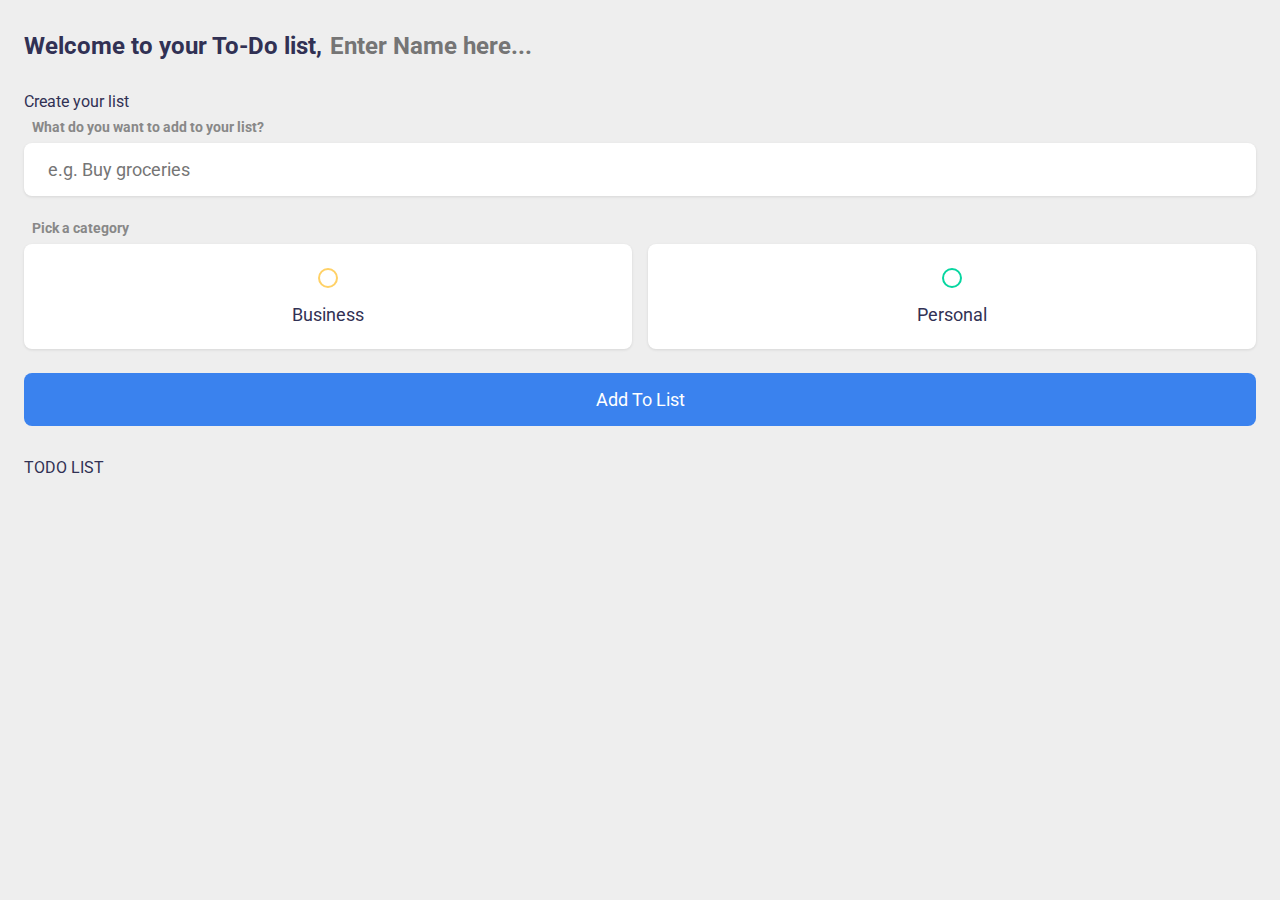
<file: pages/Projects/toDoList/index.html>
<!DOCTYPE html>
<html lang="en">

<head>
  <meta charset="UTF-8" />
  <meta name="viewport" content="width=device-width, initial-scale=1.0" />
  <title>To-Do List</title>
  <link rel="stylesheet" href="./styles.css" />
  <link rel="preconnect" href="https://fonts.googleapis.com" />
  <link rel="preconnect" href="https://fonts.gstatic.com" crossorigin />
  <link rel="shortcut icon" href="../Portfolio-Website/images/favicon.ico" type="image/x-icon" />
  <link href="https://fonts.googleapis.com/css2?family=Roboto:ital,wght@0,400;0,700;0,900;1,400&display=swap"
    rel="stylesheet" />
</head>

<body>
  <main class="app">
    <section class="greeting">
      <h2 class="title">
        Welcome to your To-Do list,
        <input type="text" id="name" placeholder="Enter Name here..." autocomplete="off" />
      </h2>
    </section>

    <section class="create-todo">
      <h3>Create your list</h3>
      <form id="new-todo-form">
        <h4>What do you want to add to your list?</h4>
        <input type="text" name="content" id="content" placeholder="e.g. Buy groceries" autocomplete="off"
          class="item" />
        <div class="error-text">Field cannot be left blank!</div>
        <!-- Category Section -->
        <h4>Pick a category</h4>

        <div class="options">
          <label>
            <input type="radio" name="category" id="category1" value="business" />
            <span class="bubble business"></span>
            <div>Business</div>
          </label>

          <label>
            <input type="radio" name="category" id="category2" value="personal" />
            <span class="bubble personal"></span>
            <div>Personal</div>
          </label>
        </div>

        <input type="submit" value="Add To List" />
      </form>
    </section>

    <section class="todo-list">
      <h3>TODO LIST</h3>
      <div class="list" id="todo-list">
        <div class="todo-item done">
          <label>
            <input type="checkbox" />
            <span class="bubble business"></span>
          </label>

          <div class="todo-content">
            <input type="text" value="Buy groceries" readonly />
          </div>

          <div class="actions">
            <button class="edit">Edit</button>
            <button class="delete">Delete</button>
          </div>
        </div>

        <div class="todo-item done">
          <label>
            <input type="checkbox" />
            <span class="bubble personal"></span>
          </label>

          <div class="todo-content">
            <input type="text" value="Get Milk" readonly />
          </div>

          <div class="actions">
            <button class="edit">Edit</button>
            <button class="delete">Delete</button>
          </div>
        </div>
      </div>
    </section>
  </main>

  <script src="./script.js"></script>
</body>

</html>
</file>
<file: pages/Projects/toDoList/styles.css>
/* Variable Colours */
:root {
  --primary: #3a82ee;
  --business: #ffd166;
  --personal: #06d6a0;
  --light: #eee;
  --grey: #888;
  --dark: #313154;
  --danger: #ff5b57;

  --shadow: 0 1px 3px rgba(0, 0, 0, 0.1);

  --business-glow: 0px px 4px rgba(rgba(58, 130, 238, 0.75));
  --personal-glow: 0px px 4px rgba(rgba(234, 64, 164, 0.75));
}

/* Reset */
* {
  margin: 0;
  padding: 0;
  box-sizing: border-box;
  font-family: "Roboto", sans-serif;
}

input:not([type="radio"]):not([type="checkbox"]),
button {
  appearance: none;
  border: none;
  outline: none;
  background: none;
  cursor: initial;
}

body {
  background: var(--light);
  color: var(--dark);
}

section {
  margin-top: 2rem;
  margin-bottom: 2rem;
  padding-left: 1.5rem;
  padding-right: 1.5rem;
}

h3 {
  color: var(--dark);
  font-size: 1rem;
  font-weight: 400;
  margin-bottom: 0.5rem;
}

h4 {
  color: var(--grey);
  font-size: 0.875rem;
  font-weight: 700;
  margin: 0.5rem;
}

.greeting .title {
  display: flex;
}

.greeting .title input {
  margin-left: 0.5rem;
  flex: 1 1 0%;
  min-width: 0;
}

.greeting .title,
.greeting .title input {
  color: var(--dark);
  font-size: 1.5rem;
  font-weight: 700;
}

.create-todo input[type="text"] {
  display: block;
  width: 100%;
  font-size: 1.125rem;
  padding: 1rem 1.5rem;
  color: var(--dark);
  background-color: #fff;
  border-radius: 0.5rem;
  box-shadow: var(--shadow);
  margin-bottom: 1.5rem;
}

.create-todo .options {
  display: grid;
  grid-template-columns: repeat(2, 1fr);
  grid-gap: 1rem;
  margin-bottom: 1.5rem;
}

.create-todo .options label {
  display: flex;
  flex-direction: column;
  align-items: center;
  justify-content: center;
  padding: 1.5rem;
  background-color: #fff;
  border-radius: 0.5rem;
  box-shadow: var(--shadow);
  cursor: pointer; /*  Hand cursor on buttons */
}

input[type="radio"],
input[type="checkbox"] {
  display: none;
}

.bubble {
  display: flex;
  align-items: center;
  justify-content: center;
  width: 20px;
  height: 20px;
  border-radius: 50%;
  border: 2px solid var(--business);
  box-shadow: var(--business-glow);
}

.bubble.personal {
  border-color: var(--personal);
  box-shadow: var(--personal-glow);
}

.bubble::after {
  content: "";
  display: block;
  opacity: 0;
  width: 0px;
  height: 0px;
  background-color: var(--business);
  box-shadow: var(--business-glow);
  border-radius: 50%;
  transition: 0.3s ease-in-out;
}

.bubble.personal::after {
  background-color: var(--personal);
  box-shadow: var(--personal-glow);
}

input:checked ~ .bubble::after {
  /* ~  = "next sibling" selector */
  width: 10px;
  height: 10px;
  opacity: 1;
}

.create-todo .options label div {
  font-size: 1.125rem;
  margin-top: 1rem;
}

.create-todo input[type="submit"] {
  display: block;
  width: 100%;
  font-size: 1.125rem;
  padding: 1rem 1.5rem;
  color: #fff;
  background-color: var(--primary);
  border-radius: 0.5rem;
  box-shadow: var(--personal-glow);
  cursor: pointer;
  transition: 0.3s ease-in-out;
}

.create-todo input[type="submit"]:hover {
  opacity: 0.75;
}

.todo-list .list {
  margin: 1rem 0;
}

.todo-list .todo-item {
  display: flex;
  align-items: center;
  background-color: #fff;
  padding: 1rem;
  border-radius: 0.5rem;
  box-shadow: var(--shadow);
  margin-bottom: 1rem;
}

.todo-item label {
  display: block;
  margin-right: 1rem;
  cursor: pointer;
}

.todo-item .todo-content {
  flex: 1 1 0%;
}

.todo-item .todo-content input {
  color: var(--dark);
  font-size: 1.125rem;
}

.todo-item .actions {
  display: flex;
  align-items: center;
}

.todo-item .actions button {
  display: block;
  padding: 0.5rem;
  border-radius: 0.25rem;
  color: #fff;
  cursor: pointer;
  transition: 0.2s ease-in-out;
}

.todo-item .actions button:hover {
  opacity: 0.75;
}

.todo-item .actions .edit {
  margin-right: 0.5rem;
  background-color: var(--primary);
}

.todo-item .actions .delete {
  background-color: var(--danger);
}

.todo-item.done .todo-content input {
  text-decoration: line-through;
  color: var(--grey);

}

input[type="text"]:focus {
  background-color: antiquewhite;
  border: 3px solid var(--black);
}

.error-text {
  display: none;
  color: red;
  font-size: 18px;
}

.error .error-text {
  display: block;

}
</file>
